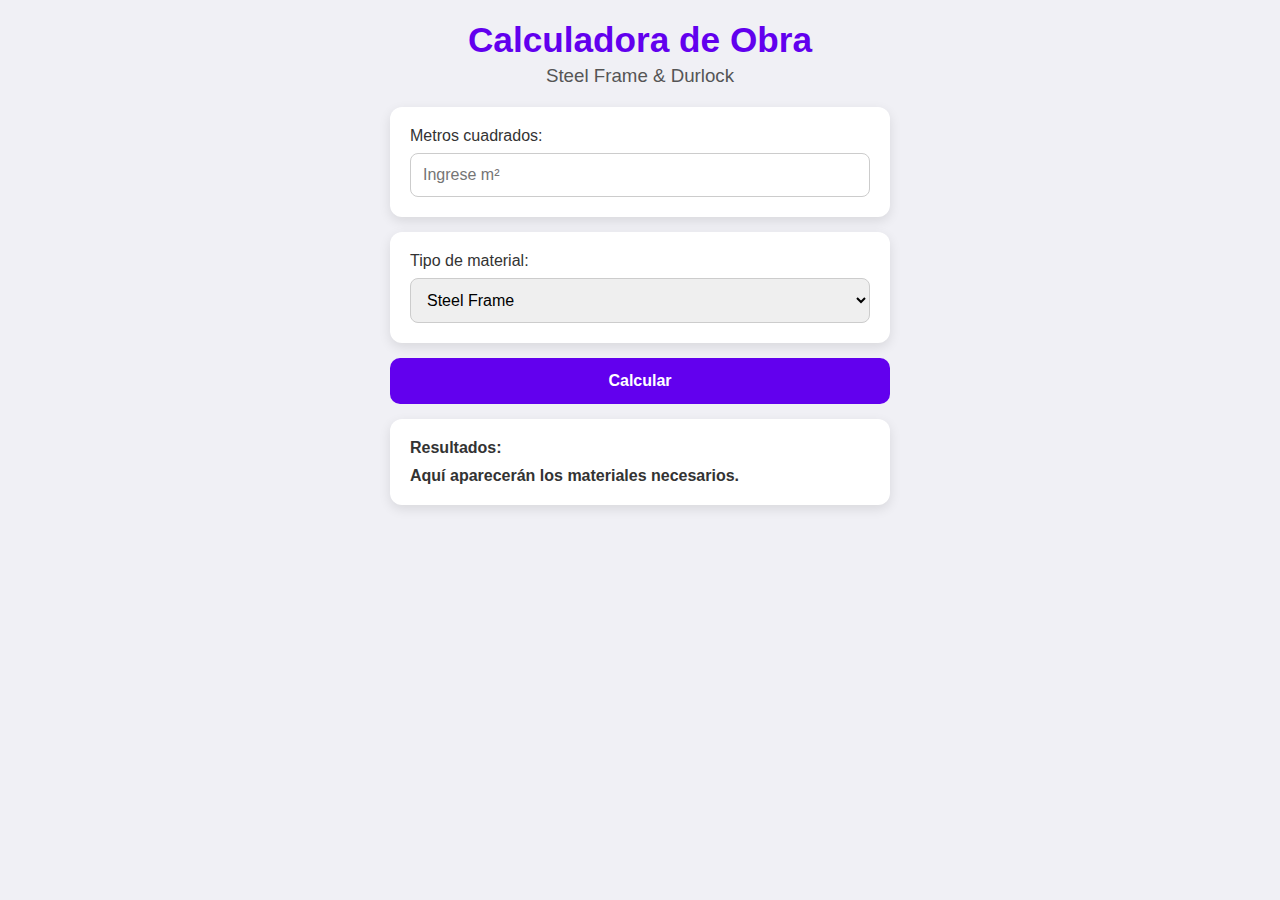
<file: index.html>
<!DOCTYPE html>
<html lang="es">
<head>
<meta charset="UTF-8">
<meta name="viewport" content="width=device-width, initial-scale=1.0">
<title>Calculadora de Obra</title>

<!-- Manifest PWA -->
<link rel="manifest" href="manifest.json">
<meta name="theme-color" content="#6200ee">
<link rel="apple-touch-icon" href="icons/Icon-192.png">

<!-- Estilos -->
<link rel="stylesheet" href="styles.css">
</head>
<body>
<header>
  <h1>Calculadora de Obra</h1>
  <h3>Steel Frame & Durlock</h3>
</header>

<main>
  <div class="card">
    <label for="m2">Metros cuadrados:</label>
    <input type="number" id="m2" placeholder="Ingrese m²">
  </div>

  <div class="card">
    <label for="tipo">Tipo de material:</label>
    <select id="tipo">
      <option value="steel">Steel Frame</option>
      <option value="durlock">Durlock</option>
    </select>
  </div>

  <button id="calcular">Calcular</button>

  <div class="card">
    <h4>Resultados:</h4>
    <p id="resultado">Aquí aparecerán los materiales necesarios.</p>
  </div>
</main>

<script src="app.js"></script>
<script>
if ('serviceWorker' in navigator) {
  navigator.serviceWorker.register('service-worker.js')
    .then(() => console.log('Service Worker registrado'))
    .catch(err => console.log('Error SW:', err));
}
</script>
</body>
</html>
</file>
<file: styles.css>
/* Reset básico */
* { box-sizing: border-box; margin:0; padding:0; }

body {
  font-family: 'Arial', sans-serif;
  background-color: #f0f0f5;
  color: #333;
  display: flex;
  flex-direction: column;
  align-items: center;
  padding: 20px;
}

header { text-align: center; margin-bottom: 20px; }
header h1 { font-size: 2.2em; color: #6200ee; }
header h3 { font-weight: normal; color: #555; margin-top: 5px; }

main {
  width: 100%;
  max-width: 500px;
  display: flex;
  flex-direction: column;
  gap: 15px;
}

.card {
  background: #fff;
  border-radius: 12px;
  padding: 20px;
  box-shadow: 0 4px 12px rgba(0,0,0,0.1);
  transition: transform 0.2s ease;
}

.card:hover { transform: translateY(-3px); }

input, select {
  width: 100%;
  padding: 12px;
  margin-top: 8px;
  border-radius: 8px;
  border: 1px solid #ccc;
  font-size: 16px;
}

button {
  padding: 14px;
  background-color: #6200ee;
  color: #fff;
  border: none;
  border-radius: 10px;
  font-size: 16px;
  font-weight: bold;
  cursor: pointer;
  transition: background 0.3s ease;
}

button:hover { background-color: #4500bb; }

#resultado { font-weight: bold; color: #333; margin-top: 10px; }

@media(max-width: 600px){
  main { padding: 0 10px; }
  button { font-size: 14px; padding: 12px; }
}
</file>
